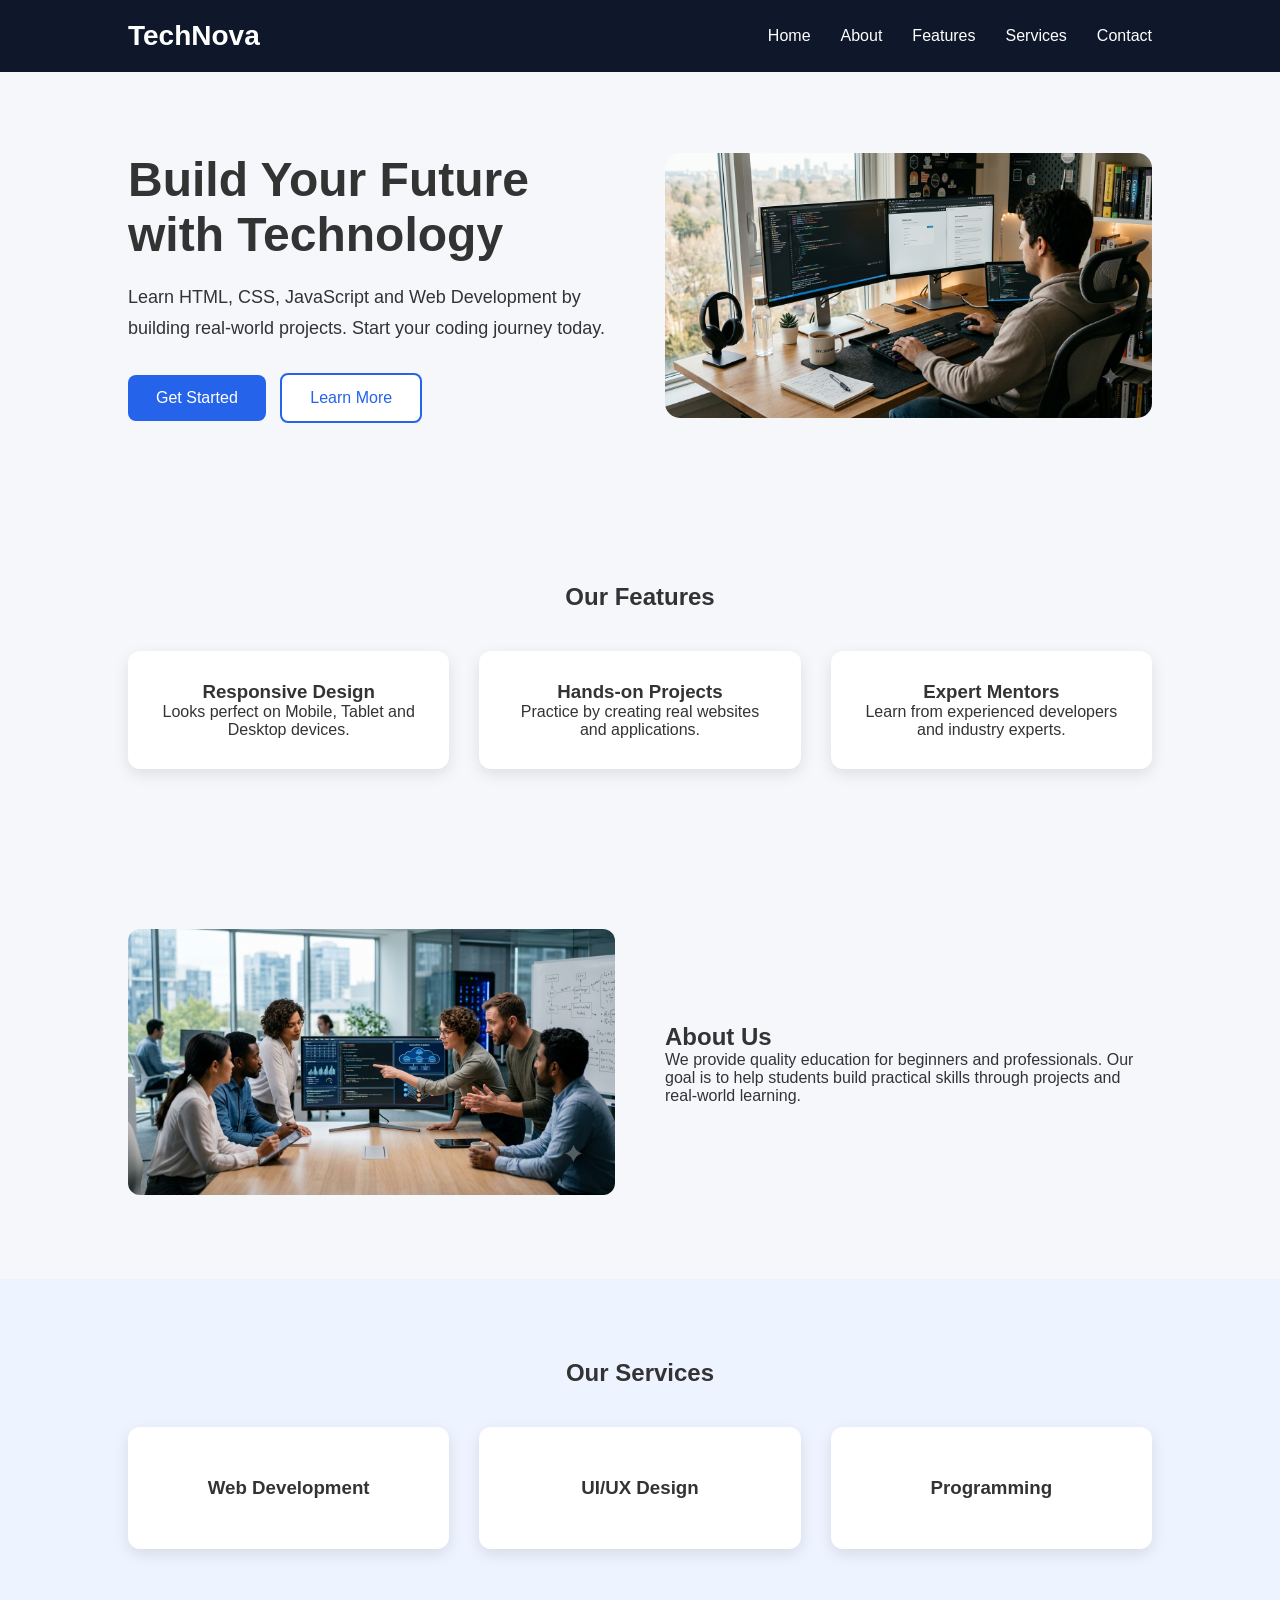
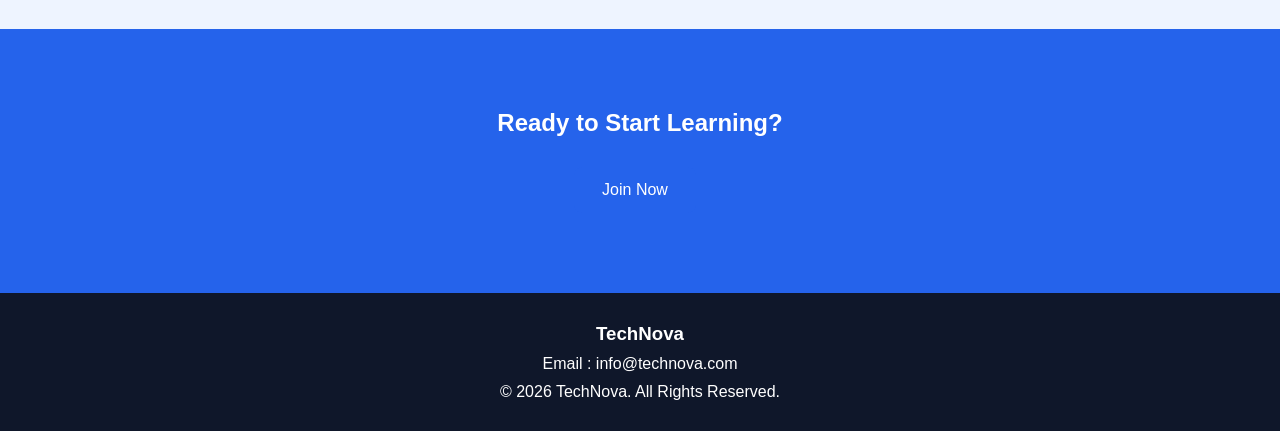
<file: index.html>
<!DOCTYPE html>
<html lang="en">
<head>
    <meta charset="UTF-8">
    <meta name="viewport" content="width=device-width, initial-scale=1.0">
    <title>TechNova Landing Page</title>
    <link rel="stylesheet" href="style.css">
</head>
<body>

    <!-- Header -->
    <header>
        <nav class="navbar">
            <div class="logo">TechNova
    
            </div>
          

            <ul class="nav-links">
                <li><a href="#">Home</a></li>
                <li><a href="#about">About</a></li>
                <li><a href="#features">Features</a></li>
                <li><a href="#services">Services</a></li>
                <li><a href="#contact">Contact</a></li>
            </ul>
        </nav>
    </header>

    <!-- Hero Section -->
    <section class="hero">
        <div class="hero-text">
            <h1>Build Your Future with Technology</h1>

            <p>
                Learn HTML, CSS, JavaScript and Web Development by building
                real-world projects. Start your coding journey today.
            </p>

            <a href="#" class="btn">Get Started</a>
            <a href="#" class="btn btn-outline">Learn More</a>
        </div>

        <div class="hero-image">
            <img src="heropage.png" alt="Hero Image">
        </div>
    </section>

    <!-- Features -->

    <section id="features" class="features">

        <h2>Our Features</h2>

        <div class="feature-box">

            <div class="card">
                <h3>Responsive Design</h3>
                <p>Looks perfect on Mobile, Tablet and Desktop devices.</p>
            </div>

            <div class="card">
                <h3>Hands-on Projects</h3>
                <p>Practice by creating real websites and applications.</p>
            </div>

            <div class="card">
                <h3>Expert Mentors</h3>
                <p>Learn from experienced developers and industry experts.</p>
            </div>

        </div>

    </section>

    <!-- About -->

    <section id="about" class="about">

        <div class="about-image">
            <img src="about.png" alt="About">
        </div>

        <div class="about-text">
            <h2>About Us</h2>

            <p>
                We provide quality education for beginners and professionals.
                Our goal is to help students build practical skills through
                projects and real-world learning.
            </p>
        </div>

    </section>

    <!-- Services -->

    <section id="services" class="services">

        <h2>Our Services</h2>

        <div class="service-container">

            <div class="service-card">
                <h3>Web Development</h3>
            </div>

            <div class="service-card">
                <h3>UI/UX Design</h3>
            </div>

            <div class="service-card">
                <h3>Programming</h3>
            </div>

        </div>

    </section>

    <!-- Call TO All -->

    <section class="cta">

        <h2>Ready to Start Learning?</h2>

        <a href="#" class="btn">Join Now</a>

    </section>

    <!-- Footer -->

    <footer id="contact">

        <h3>TechNova</h3>

        <p>Email : info@technova.com</p>

        <p>© 2026 TechNova. All Rights Reserved.</p>

    </footer>

</body>
</html>
</file>
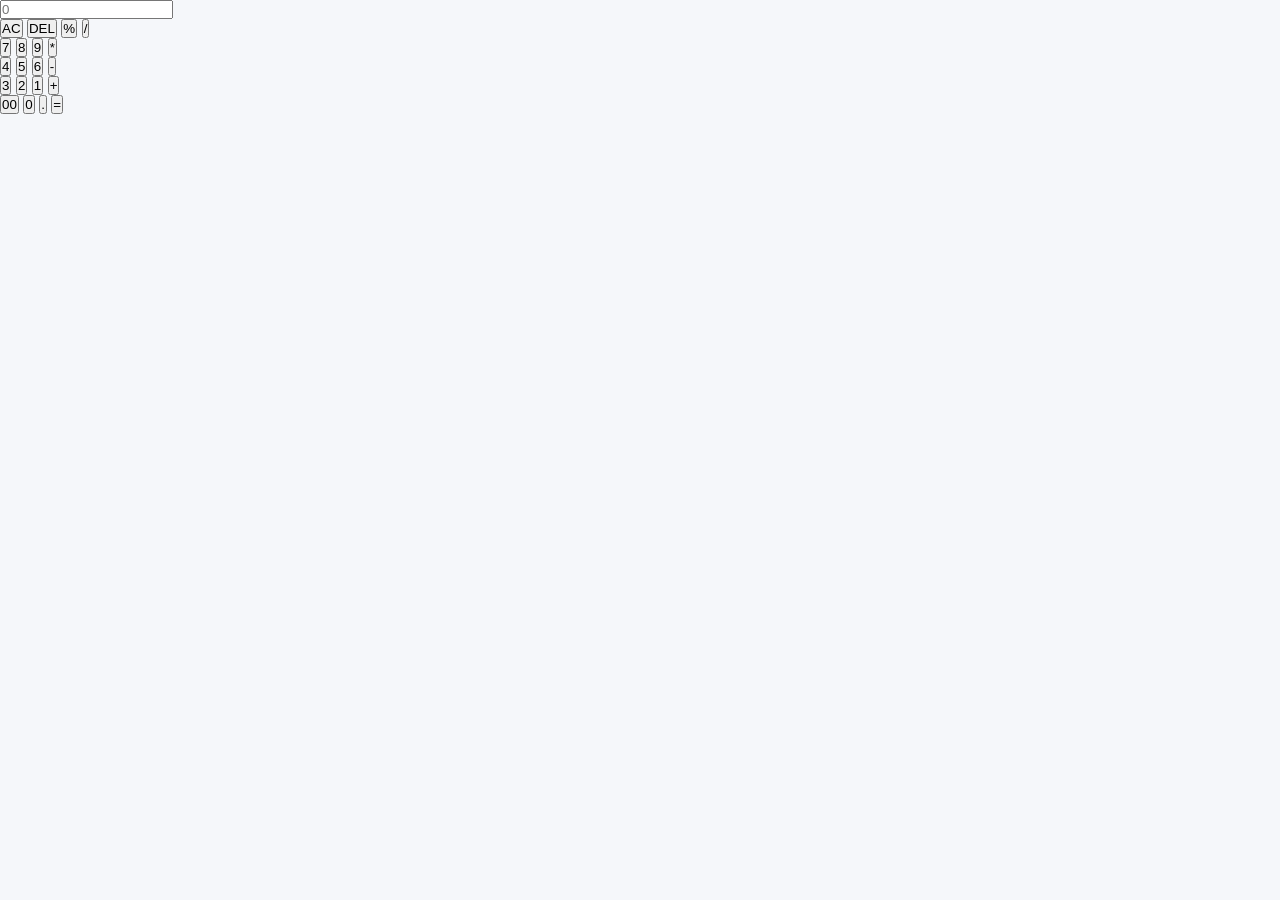
<file: index .html>
<!DOCTYPE html>
<html lang="en">
<head>
    <meta charset="UTF-8">
    <meta name="viewport" content="width=device-width, initial-scale=1.0">
    <title>calculator - by Pawan</title>
    <link rel="stylesheet" href="style.css">
</head>
<body>
    <div class="calculator">
       <input type="text" id="inputBox" placeholder="0" readonly>
 
    <div>
       <button class="operator">AC</button>
        <button class="operator">DEL</button>
        <button class="operator">%</button>
        <button class="operator">/</button>
    </div>
    <div>
       <button>7</button>
        <button>8</button>
        <button>9</button>
        <button class="operator">*</button>
    </div>
    <div>
       <button>4</button>
        <button>5</button>
        <button>6</button>
        <button class="operator">-</button>
    </div>
    <div>
       <button>3</button>
        <button>2</button>
        <button>1</button>
        <button class="operator">+</button>
    </div>
    <div>
       <button>00</button>
        <button>0</button>
        <button>.</button>
        <button class="equalBtn">=</button>
    </div>
   </div>
   <script src="script.js"></script>
</body>
</html>
</file>
<file: style.css>
*{
    margin:0;
    padding:0;
    box-sizing:border-box;
    font-family:Arial,sans-serif;
}

body{
    background:#f5f7fa;
    color:#333;
}

/* Header */

header{
    background:#0f172a;
    padding:20px 10%;
}
.navbar{
    display:flex;
    justify-content:space-between;
    align-items:center;
}

.logo{
    color:white;
    font-size:28px;
    font-weight:bold;
}
.nav-links{
    list-style:none;
    display:flex;
    gap:30px;
}

.nav-links a{
    color:white;
    text-decoration:none;
    transition:.3s;
}

.nav-links a:hover{
    color:#38bdf8;
}

/* Hero */

.hero{
    display:flex;
    justify-content:space-between;
    align-items:center;
    padding:80px 10%;
    gap:50px;
}

.hero-text{
    flex:1;
}

.hero-text h1{
    font-size:48px;
    margin-bottom:20px;
}

.hero-text p{
    font-size:18px;
    margin-bottom:30px;
    line-height:1.7;
}

.hero-image{
    flex:1;
}

.hero-image img{
    width:100%;
    border-radius:15px;
}

.btn{
    display:inline-block;
    background:#2563eb;
    color:white;
    padding:14px 28px;
    text-decoration:none;
    border-radius:8px;
    margin-right:10px;
    transition:.3s;
}

.btn:hover{
    background:#ffffff;
    color:#2563eb;
}

.btn-outline{
    border:2px solid black;
    background:white;
    color:#2563eb;
    border:2px solid #2563eb;
}

.btn-outline:hover{
    background:#2563eb;
    color:white;
}

/* Features */

.features{
    padding:80px 10%;
    text-align:center;
}

.feature-box{
    display:flex;
    gap:30px;
    margin-top:40px;
}

.card{
    background:white;
    padding:30px;
    border-radius:12px;
    box-shadow:0 5px 15px rgba(0,0,0,.1);
    flex:1;
    transition:.3s;
}

.card:hover{
    transform:translateY(-10px);
}

/* About */

.about{
    display:flex;
    align-items:center;
    gap:50px;
    padding:80px 10%;
}

.about-image,
.about-text{
    flex:1;
}

.about img{
    width:100%;
    border-radius:12px;
}

/* Services */

.services{
    background:#eef4ff;
    padding:80px 10%;
    text-align:center;
}

.service-container{
    display:flex;
    gap:30px;
    margin-top:40px;
}

.service-card{
    flex:1;
    background:white;
    padding:50px;
    border-radius:12px;
    box-shadow:0 5px 15px rgba(0,0,0,.1);
    transition:.3s;
}

.service-card:hover{
    background:#2563eb;
    color:white;
}

/* CTA */

.cta{
    background:#2563eb;
    color:white;
    text-align:center;
    padding:80px 20px;
}

.cta h2{
    margin-bottom:30px;
}

/* Footer */

footer{
    background:#0f172a;
    color:white;
    text-align:center;
    padding:30px;
}

footer p{
    margin-top:10px;
}

/* Responsive */

@media(max-width:768px){

.hero,
.about{
    flex-direction:column;
}

.feature-box,
.service-container{
    flex-direction:column;
}

.navbar{
    flex-direction:column;
    gap:20px;
}

.nav-links{
    flex-direction:column;
    text-align:center;
}
}
</file>
